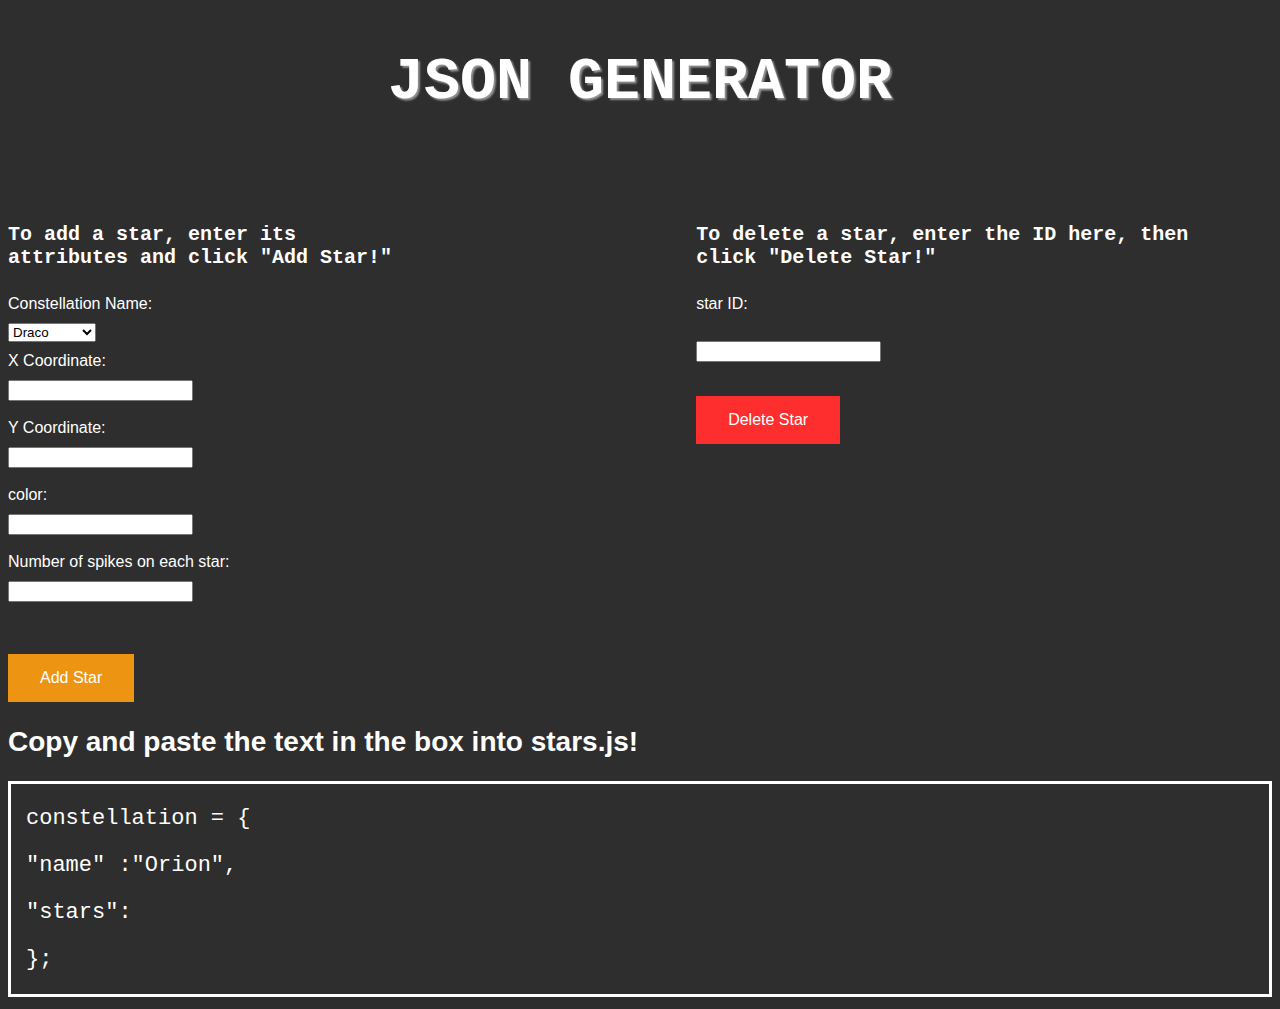
<file: json-generator/json-generator.html>
<body>
<head>
    <link rel="stylesheet" type="text/css" href="style.css">
</head>
  <body>
    <h1>JSON GENERATOR</h1>
      <div class="forms">
            <form id="add-form">
                <h4>To add a star, enter its attributes and click "Add Star!"</h4>
                    <label>Constellation Name:</label>
                    <select id="constellation-name">
                      <option value="Draco">Draco</option>
                      <option value="Orion">Orion</option>
                      <option value="Pegasus">Pegasus</option>
                      <option value="Scorpius">Scorpius</option>
                      <option value="Ursa Major">Ursa Major</option>
                    </select>

                    <label>X Coordinate:</label>
                    <input type="number" id="x_coordinate"/></br>
                    <label>Y Coordinate:</label>
                    <input type="number" id="y_coordinate"></br>
                    <label>color:</label>
                    <input type="text" id="color"></br>
                    <label>Number of spikes on each star:</label>
                    <input type="number" id="number_of_spikes"></br>
                </form></br>
                <button onclick="addStar()"> Add Star </button>
            </div>

            <div class="forms" id="delete-form">
                <form>
                    <h4>To delete a star, enter the ID here, then click "Delete Star!"</h4>
                    <label>star ID:</label></br>
                    <input type="text" id="star-to-delete"></br>
                </form>
                <button id="delete-button" onclick="deleteStar()"> Delete Star </button>
            </div>

            <h2>Copy and paste the text in the box into stars.js!</h2>

            <div id="json-box">
                <div id="json-text">
                    <p>constellation = {</p> 
                    <p>"name" :"<ph id="star-name">Orion</ph>",</p>
                    <p>"stars":</p> 
                    <p id="jsonObject"></p>
                    <p>};</p>
                </div>
            </div>
      </div> 
  </body>
<script type="text/javascript" src="jsonify.js"></script>
</body>
</file>
<file: json-generator/style.css>
body{
	background-color: #2E2E2E;
}

p{
	font-family: Monospace;
	font-size: 22px;
	color: #fff;
}

h1{
	font-family: monospace;
	font-size: 60px;
	color: #fff;
	text-align: center;
	padding: 40px;
	text-shadow: 2px 2px 2px rgba(150, 150, 150, 1);
}

h2{
	font-family: sans-serif;
	font-size: 28px;
	color: #fff;
}

h4{
	font-family: Monospace;
	font-size: 20px;
	color: #fff;
}

label, input {
    display: block;
}

label{
	font-family: Sans-serif;
	color: #fff;
	margin-bottom: 10px;
}

select{
	margin-bottom: 10px;
}

button {
    background-color: #ed9512;
    border: none;
    color: white;
    padding: 15px 32px;
    text-align: center;
    text-decoration: none;
    display: inline-block;
    font-size: 16px;
}

#json-box{
	border-style: solid;
	border-color: #fff;
	border-width: 3px;
}

#json-text{
	margin: 15px;
}

#add-form{
	width: 60%;
}

#delete-form{
	width: 40%;
}

#delete-button{
	background-color: #FE2E2E;
    border: none;
    color: white;
    padding: 15px 32px;
    text-align: center;
    text-decoration: none;
    display: inline-block;
    font-size: 16px;
}

.forms{
	display:inline-block;
	vertical-align:top;
}
</file>
